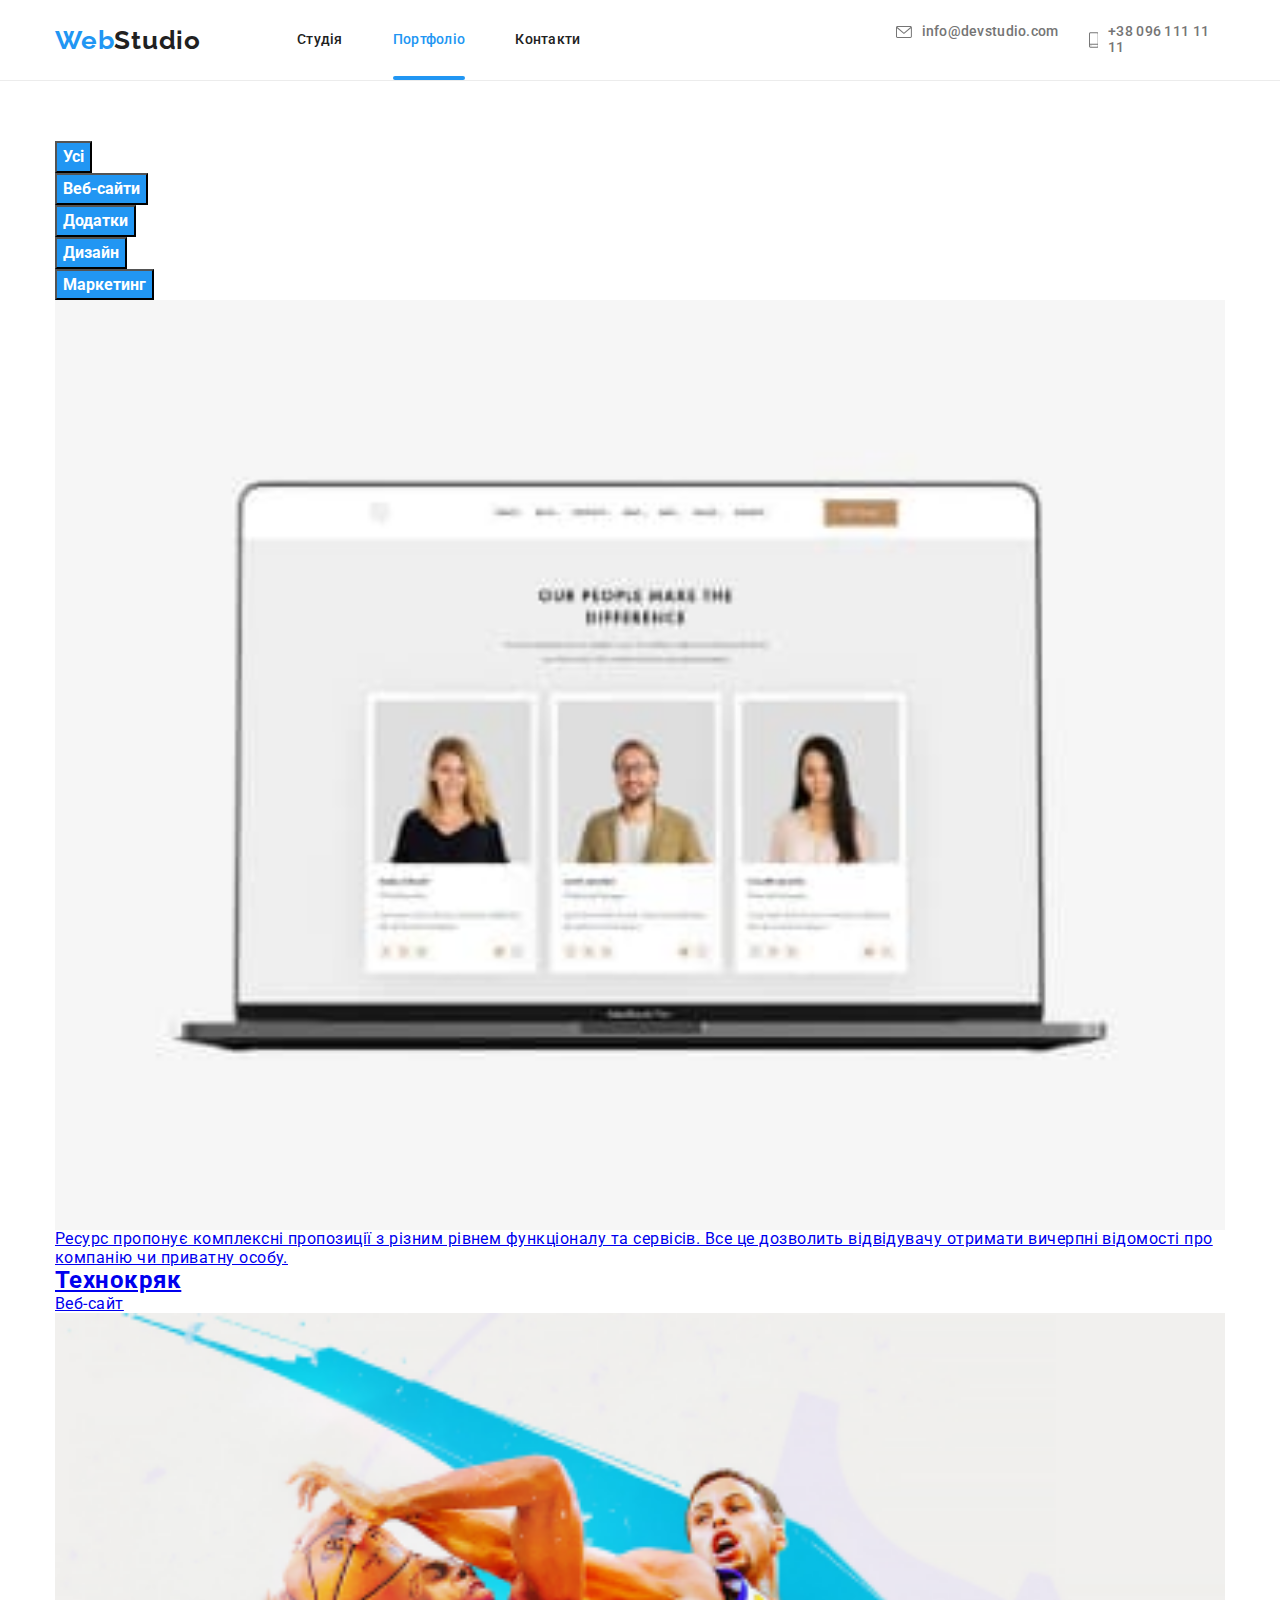
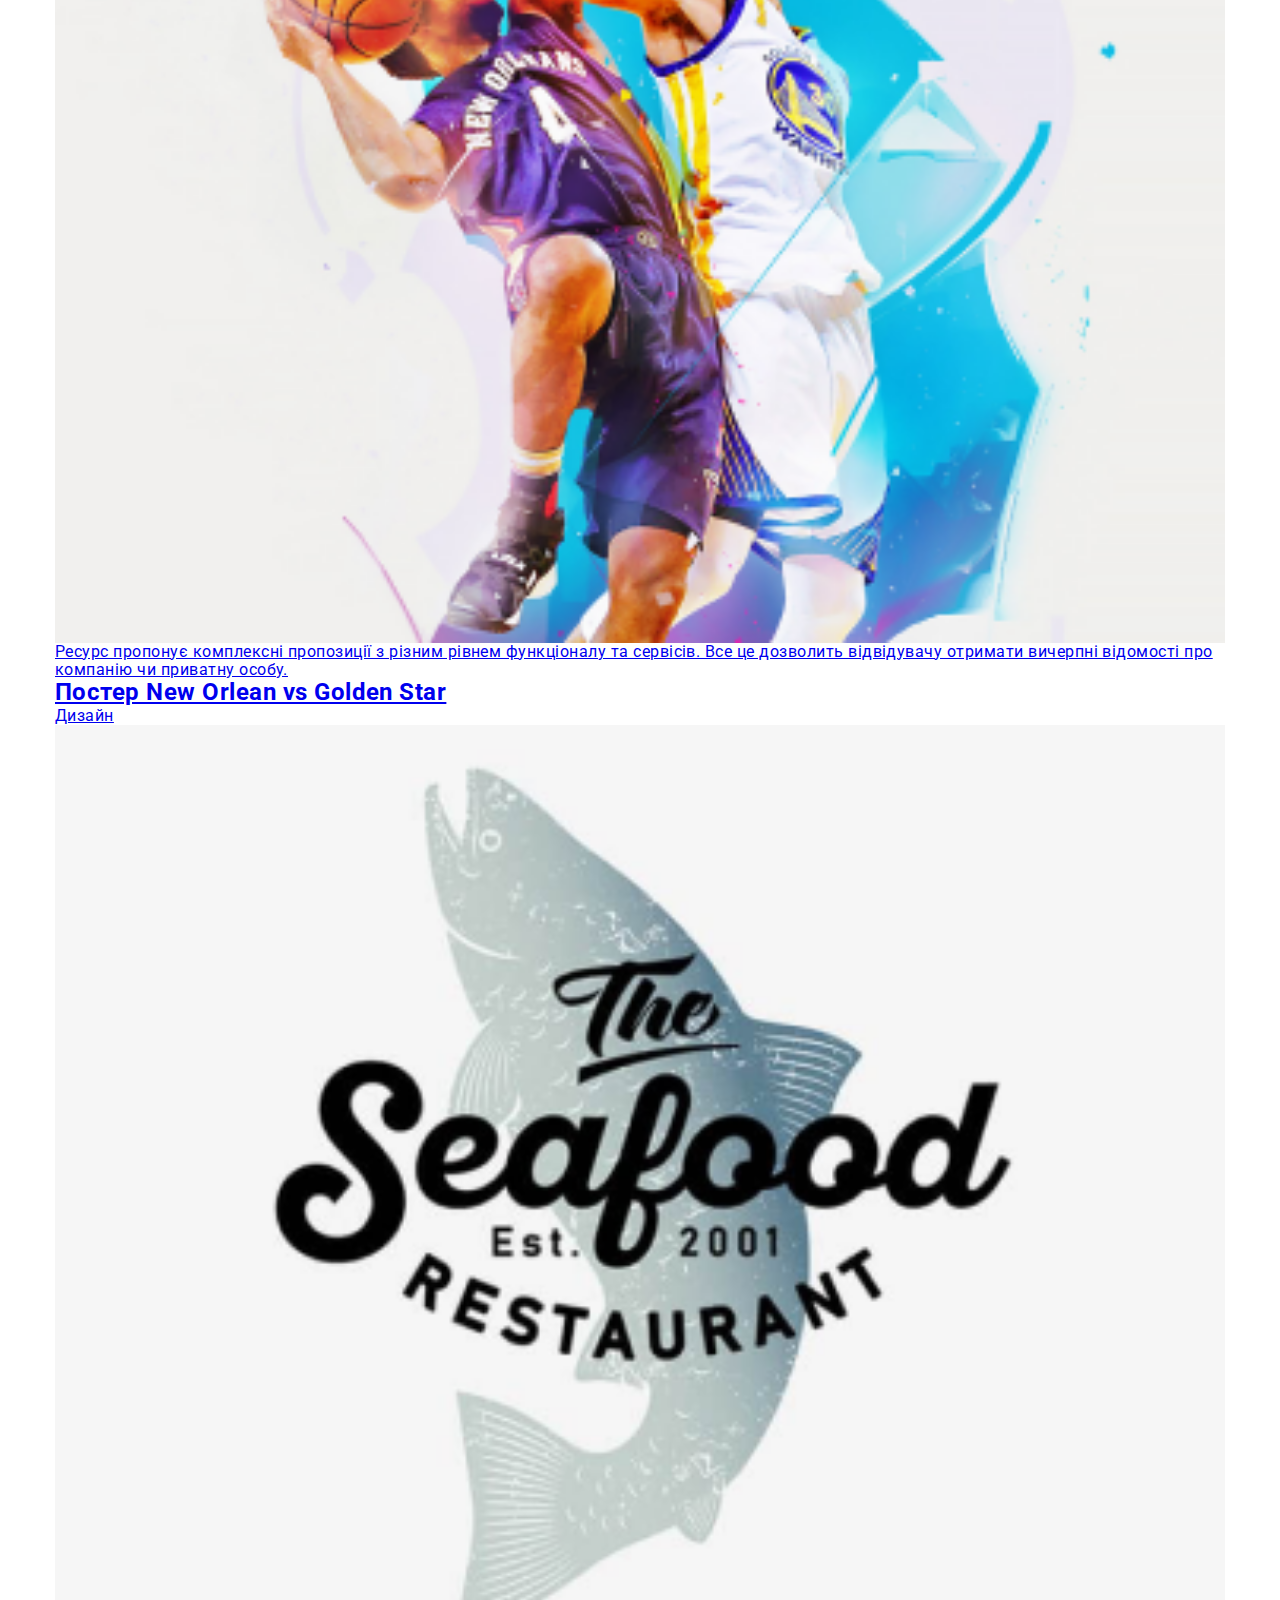
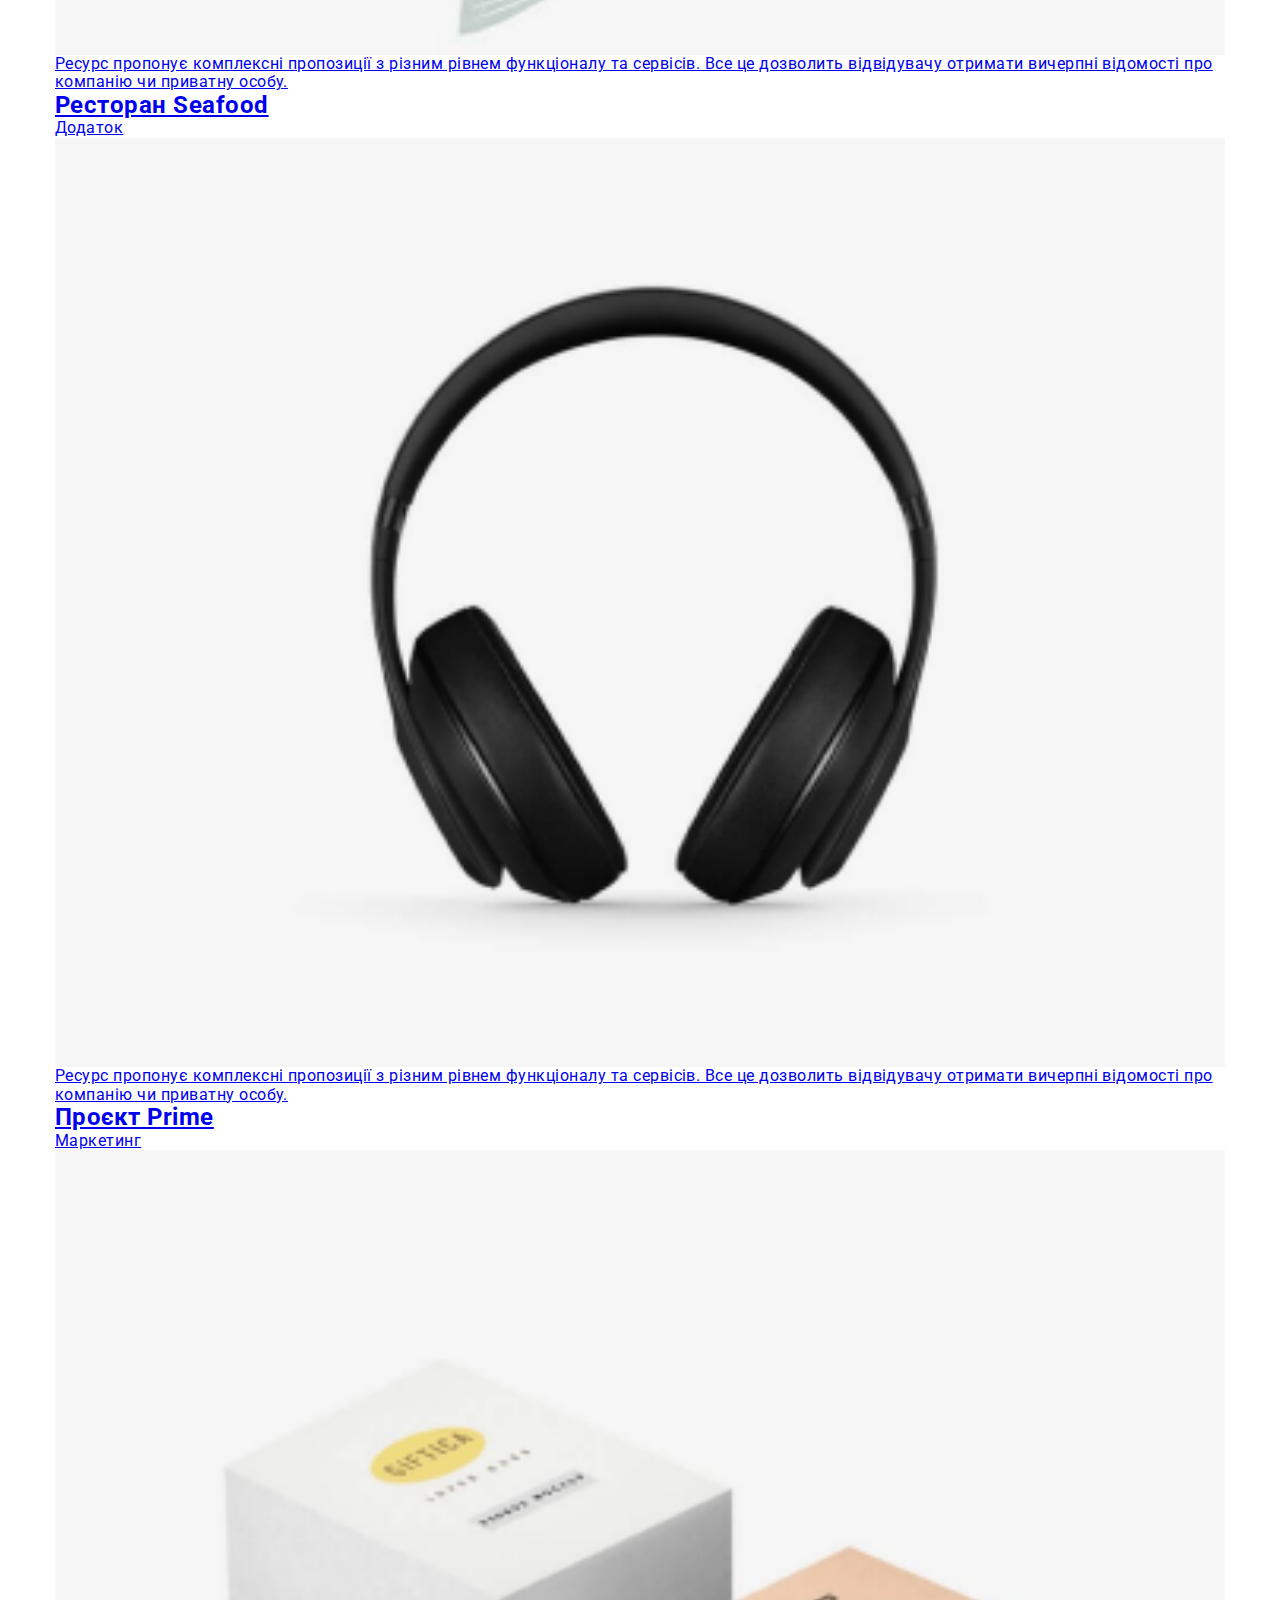
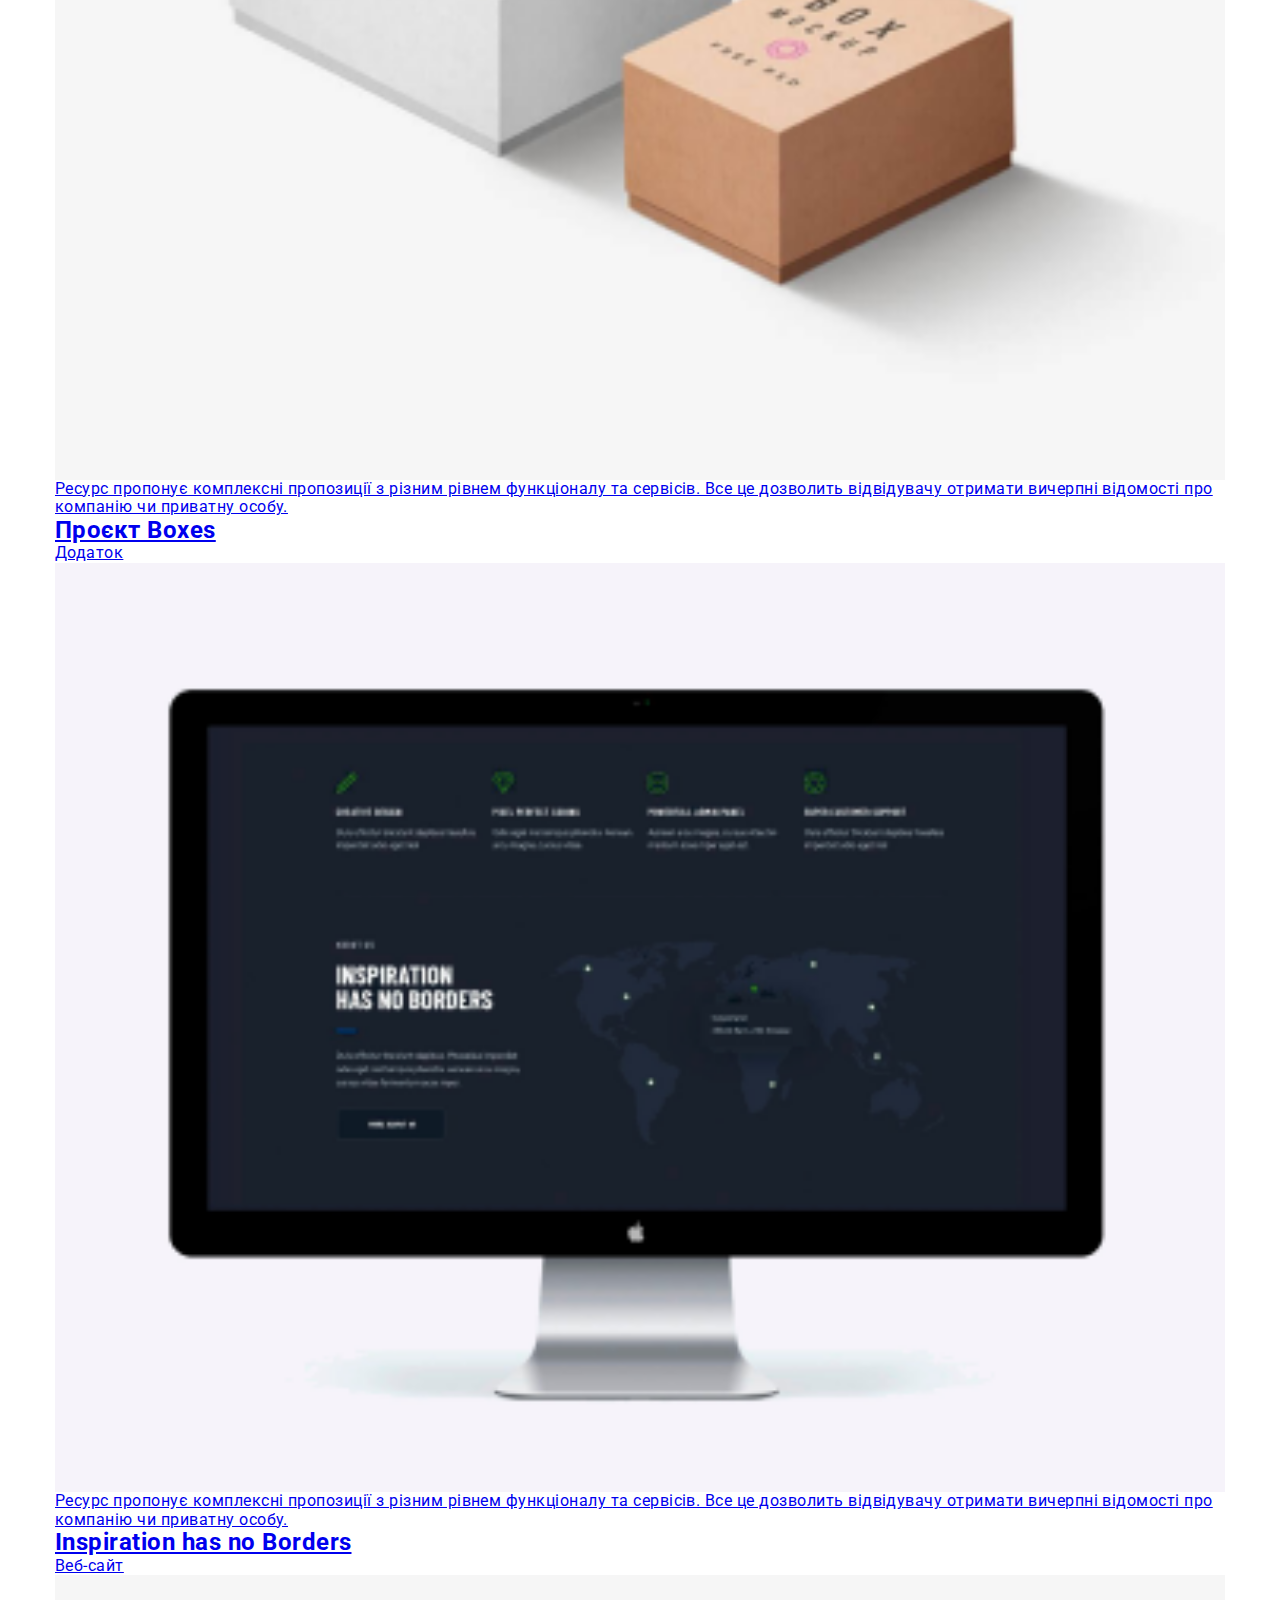
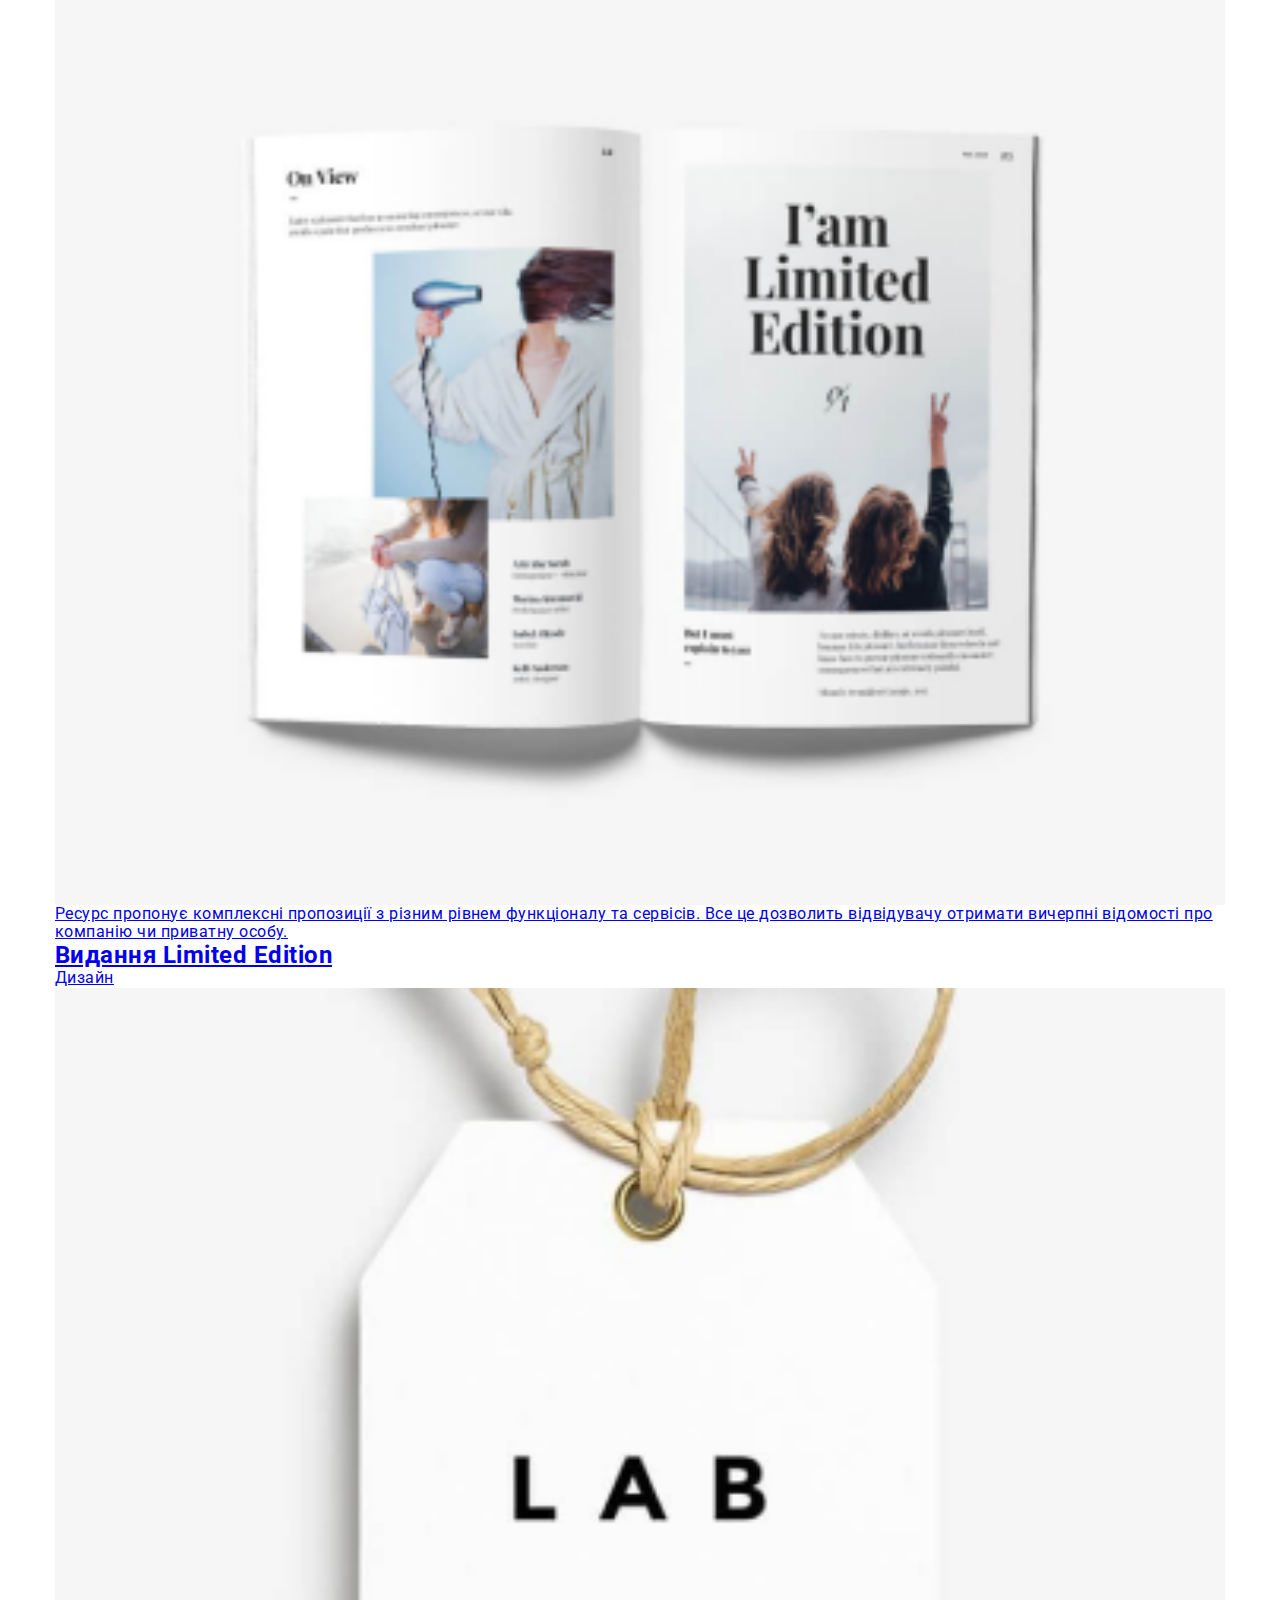
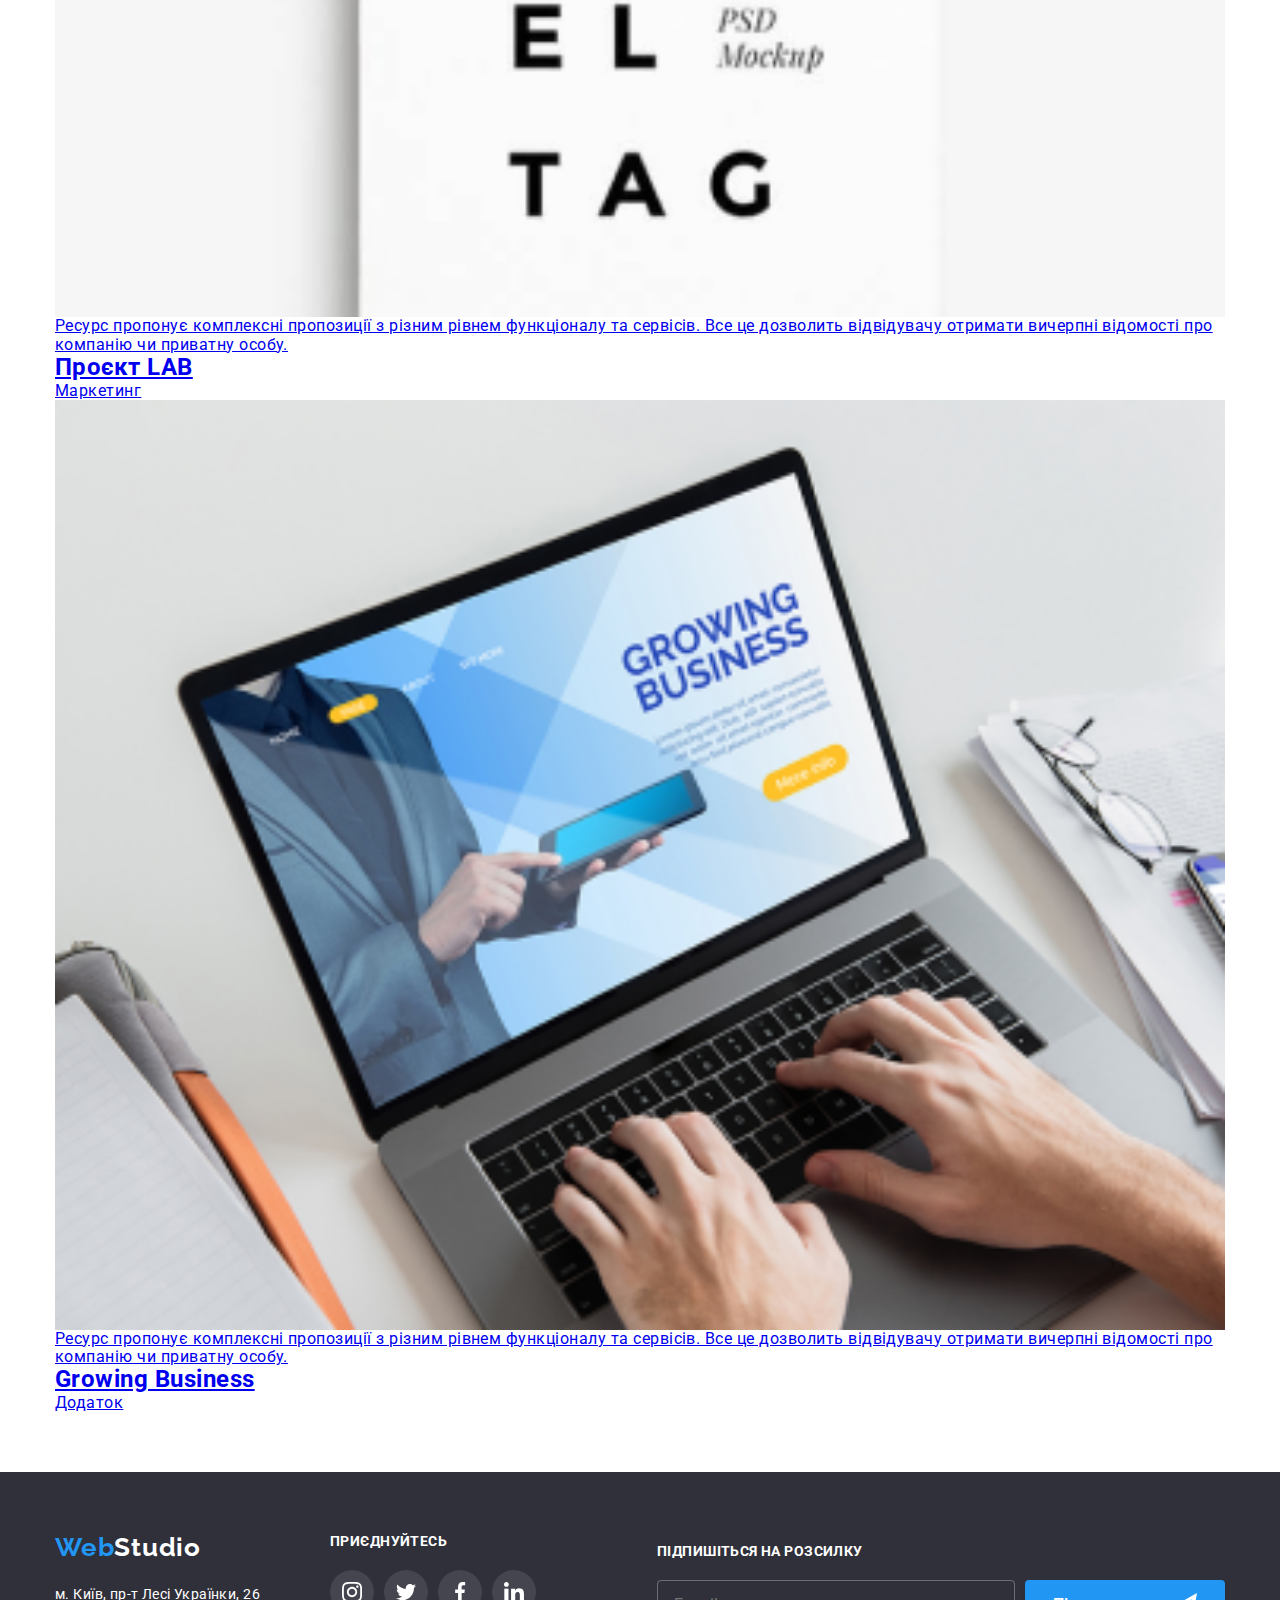
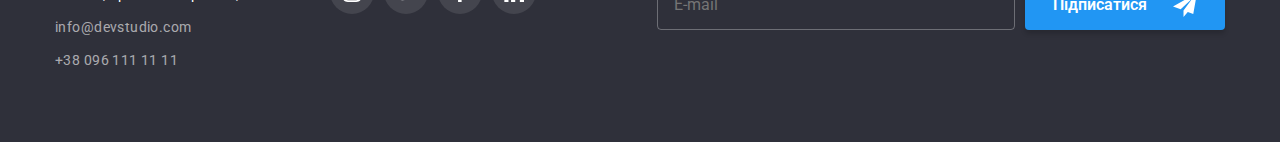
<file: portfolio.html>
<!DOCTYPE html>
<html lang="uk">
  <head>
    <meta charset="UTF-8" />
    <meta http-equiv="X-UA-Compatible" content="IE=edge" />
    <meta name="viewport" content="width=device-width, initial-scale=1.0" />
    <title>WebStudio</title>
    <link
      href="https://fonts.googleapis.com/css2?family=Raleway:wght@700&family=Roboto:wght@400;500;700;900&display=swap"
      rel="stylesheet"
    />
    <link
      rel="stylesheet"
      href="https://cdnjs.cloudflare.com/ajax/libs/modern-normalize/1.1.0/modern-normalize.min.css"
    />
    <link rel="stylesheet" href="./css/styles.css" />
  </head>
  <body>
    <header class="page-header">
      <div class="container page-header-container">
        <a href="./index.html" class="logo"><span class="web-logo">Web</span>Studio</a>
        <nav>
          <ul class="site-nav list">
            <li class="item"><a href="./index.html" class="link">Студія</a></li>
            <li class="item"><a href="./portfolio.html" class="link current">Портфоліо</a></li>
            <li class="item"><a href="" class="link">Контакти</a></li>
          </ul>
        </nav>
        <ul class="auth-nav list">
          <li class="item">
            <a href="mailto:info@devstudio.com" class="link">
              <svg class="auth-icon auth-mail" width="16" height="12">
                <use href="./images/icons.svg#icon-envelope"></use></svg
              >info@devstudio.com</a
            >
          </li>
          <li class="item">
            <a href="tel:+380961111111" class="link">
              <svg class="auth-icon auth-tel" width="10" height="16">
                <use href="./images/icons.svg#icon-smartphone"></use></svg
              >+38 096 111 11 11</a
            >
          </li>
        </ul>
      </div>
    </header>
    <main>
      <section class="section">
        <div class="container">
          <h1 class="visually-hidden">Приклади робіт</h1>
          <!-- РАДІОКНОПКИ -->
          <ul class="list button-list">
            <li class="item"><button type="button" class="button secondary">Усі</button></li>
            <li class="item"><button type="button" class="button secondary">Веб-сайти</button></li>
            <li class="item"><button type="button" class="button secondary">Додатки</button></li>
            <li class="item"><button type="button" class="button secondary">Дизайн</button></li>
            <li class="item"><button type="button" class="button secondary">Маркетинг</button></li>
          </ul>
          <!-- ПРОЕКТИ -->
          <ul class="examples">
            <li class="item examples-item">
              <a class="link examples-link" href="./images/portfolio/img.jpg">
                <div class="examples-wrapper">
                  <img
                    class="examples-picture"
                    src="./images/portfolio/img.jpg"
                    alt="Laptop"
                    width="370"
                  />
                  <p class="overlay">
                    Ресурс пропонує комплексні пропозиції з різним рівнем функціоналу та сервісів.
                    Все це дозволить відвідувачу отримати вичерпні відомості про компанію чи
                    приватну особу.
                  </p>
                </div>
                <div class="text-border">
                  <h2 class="title">Технокряк</h2>
                  <p class="text">Веб-сайт</p>
                </div>
              </a>
            </li>
            <li class="item examples-item">
              <a class="link examples-link" href="./images/portfolio/img-1.png">
                <div class="examples-wrapper">
                  <img
                    class="examples-picture"
                    src="./images/portfolio/img-1.png"
                    alt="Basketball"
                    width="370"
                  />
                  <p class="overlay">
                    Ресурс пропонує комплексні пропозиції з різним рівнем функціоналу та сервісів.
                    Все це дозволить відвідувачу отримати вичерпні відомості про компанію чи
                    приватну особу.
                  </p>
                </div>
                <div class="text-border">
                  <h2 class="title">Постер New Orlean vs Golden Star</h2>
                  <p class="text">Дизайн</p>
                </div></a
              >
            </li>
            <li class="item examples-item">
              <a class="link examples-link" href="./images/portfolio/img-2.png">
                <div class="examples-wrapper">
                  <img
                    class="examples-picture"
                    src="./images/portfolio/img-2.png"
                    alt="The Seafood Restaurant"
                    width="370"
                  />
                  <p class="overlay">
                    Ресурс пропонує комплексні пропозиції з різним рівнем функціоналу та сервісів.
                    Все це дозволить відвідувачу отримати вичерпні відомості про компанію чи
                    приватну особу.
                  </p>
                </div>
                <div class="text-border">
                  <h2 class="title">Ресторан Seafood</h2>
                  <p class="text">Додаток</p>
                </div></a
              >
            </li>
            <li class="item examples-item">
              <a class="link examples-link" href="./images/portfolio/img-3.png">
                <div class="examples-wrapper">
                  <img
                    class="examples-picture"
                    src="./images/portfolio/img-3.png"
                    alt="Headphones"
                    width="370"
                  />
                  <p class="overlay">
                    Ресурс пропонує комплексні пропозиції з різним рівнем функціоналу та сервісів.
                    Все це дозволить відвідувачу отримати вичерпні відомості про компанію чи
                    приватну особу.
                  </p>
                </div>
                <div class="text-border">
                  <h2 class="title">Проєкт Prime</h2>
                  <p class="text">Маркетинг</p>
                </div></a
              >
            </li>
            <li class="item examples-item">
              <a class="link examples-link" href="./images/portfolio/img-4.png">
                <div class="examples-wrapper">
                  <img
                    class="examples-picture"
                    src="./images/portfolio/img-4.png"
                    alt="Boxes"
                    width="370"
                  />
                  <p class="overlay">
                    Ресурс пропонує комплексні пропозиції з різним рівнем функціоналу та сервісів.
                    Все це дозволить відвідувачу отримати вичерпні відомості про компанію чи
                    приватну особу.
                  </p>
                </div>
                <div class="text-border">
                  <h2 class="title">Проєкт Boxes</h2>
                  <p class="text">Додаток</p>
                </div></a
              >
            </li>
            <li class="item examples-item">
              <a class="link examples-link" href="./images/portfolio/img-5.png">
                <div class="examples-wrapper">
                  <img
                    class="examples-picture"
                    src="./images/portfolio/img-5.png"
                    alt="Monitor"
                    width="370"
                  />
                  <p class="overlay">
                    Ресурс пропонує комплексні пропозиції з різним рівнем функціоналу та сервісів.
                    Все це дозволить відвідувачу отримати вичерпні відомості про компанію чи
                    приватну особу.
                  </p>
                </div>
                <div class="text-border">
                  <h2 class="title">Inspiration has no Borders</h2>
                  <p class="text">Веб-сайт</p>
                </div></a
              >
            </li>
            <li class="item examples-item">
              <a
                class="link examples-link"
                class="example-link"
                href="./images/portfolio/img-6.png"
              >
                <div class="examples-wrapper">
                  <img
                    class="examples-picture"
                    src="./images/portfolio/img-6.png"
                    alt="Journal"
                    width="370"
                  />
                  <p class="overlay">
                    Ресурс пропонує комплексні пропозиції з різним рівнем функціоналу та сервісів.
                    Все це дозволить відвідувачу отримати вичерпні відомості про компанію чи
                    приватну особу.
                  </p>
                </div>
                <div class="text-border">
                  <h2 class="title">Видання Limited Edition</h2>
                  <p class="text">Дизайн</p>
                </div></a
              >
            </li>
            <li class="item examples-item">
              <a class="link examples-link" href="./images/portfolio/img-7.png">
                <div class="examples-wrapper">
                  <img
                    class="examples-picture"
                    src="./images/portfolio/img-7.png"
                    alt="Label"
                    width="370"
                  />
                  <p class="overlay">
                    Ресурс пропонує комплексні пропозиції з різним рівнем функціоналу та сервісів.
                    Все це дозволить відвідувачу отримати вичерпні відомості про компанію чи
                    приватну особу.
                  </p>
                </div>
                <div class="text-border">
                  <h2 class="title">Проєкт LAB</h2>
                  <p class="text">Маркетинг</p>
                </div></a
              >
            </li>
            <li class="item examples-item">
              <a class="link examples-link" href="./images/portfolio/img-8.png">
                <div class="examples-wrapper">
                  <img
                    class="examples-picture"
                    src="./images/portfolio/img-8.png"
                    alt="Keyboard Typing"
                    width="370"
                  />
                  <p class="overlay">
                    Ресурс пропонує комплексні пропозиції з різним рівнем функціоналу та сервісів.
                    Все це дозволить відвідувачу отримати вичерпні відомості про компанію чи
                    приватну особу.
                  </p>
                </div>
                <div class="text-border">
                  <h2 class="title">Growing Business</h2>
                  <p class="text">Додаток</p>
                </div></a
              >
            </li>
          </ul>
        </div>
      </section>
    </main>
    <footer class="list-footer">
      <div class="container all-contacts">
        <div class="footer-lists-container">
          <section>
            <a href="./index.html" class="logo footer"><span class="web-logo">Web</span>Studio</a>
            <address>
              <ul class="list contact">
                <li class="item">
                  <a
                    class="address"
                    href="https://goo.gl/maps/xQ3tT5N6ZBUTE3oR9"
                    target="_blank"
                    rel="noreferrer noopener nofollow"
                    >м. Київ, пр-т Лесі Українки, 26</a
                  >
                </li>
                <li class="item">
                  <a class="info" href="mailto:info@devstudio.com">info@devstudio.com</a>
                </li>
                <li class="item"><a class="info" href="tel:+380961111111">+38 096 111 11 11</a></li>
              </ul>
            </address>
          </section>
          <section class="social-contacts">
            <h3 class="footer-instructions">Приєднуйтесь</h3>
            <ul class="social-list list">
              <li class="social-item">
                <a href="" class="social-link link">
                  <svg class="footer-icon" width="20" height="20">
                    <use href="./images/icons.svg#icon-instagram"></use>
                  </svg>
                </a>
              </li>
              <li class="social-item">
                <a href="" class="social-link link">
                  <svg class="footer-icon" width="20" height="20">
                    <use href="./images/icons.svg#icon-twitter"></use>
                  </svg>
                </a>
              </li>
              <li class="social-item">
                <a href="" class="social-link link">
                  <svg class="footer-icon" width="20" height="20">
                    <use href="./images/icons.svg#icon-facebook"></use>
                  </svg>
                </a>
              </li>
              <li class="social-item">
                <a href="" class="social-link link">
                  <svg class="footer-icon" width="20" height="20">
                    <use href="./images/icons.svg#icon-linkedin"></use>
                  </svg>
                </a>
              </li>
            </ul>
          </section>
        </div>
        <div class="footer-form-container">
          <form>
            <p class="footer-instructions">Підпишіться на розсилку</p>
            <div class="footer-form-wrapper">
              <label class="footer-form-field">
                <input
                  type="mail"
                  class="footer-form-input"
                  name="user_email"
                  placeholder="E-mail"
                />
              </label>
              <button type="submit" class="footer-submit-button">
                Підписатися<svg class="footer-icon-send" width="24" height="24">
                  <use href="./images/icons.svg#icon-icon-send"></use>
                </svg>
              </button>
            </div>
          </form>
        </div>
      </div>
    </footer>
    <script src="./js/modal.js"></script>
  </body>
</html>
</file>
<file: css/styles.css>
/*breakpoints для адаптиву--480, 768, 1200--*/
/*змінні для кольору та переходів*/
:root {
  --primary-text-color: #757575;
  --secondary-text-color: #212121;
  --accent-color: #2196f3;
  --primary-bg-color: #ffffff;
  --btn-bck-color: #f5f4fa;
  --transition-dur-and-func: 250ms cubic-bezier(0.4, 0, 0.2, 1);
}

/* колір фону #FFFFFF */
/* колір основного тексту: #757575; */
/* другорядний колір тексту #212121; */
/* акцент #2196F3 */

body {
  background-color: var(--primary-bg-color);
  color: var(--primary-text-color);

  font-family: Roboto, sans-serif;
  letter-spacing: 0.03em;
}

/*Обнуляємо стилі заголовків, абзаців, списків */

h1,
h2,
h3,
h4,
h5,
h6 {
  margin: 0;
  padding: 0;
}

p {
  margin: 0;
  padding: 0;
}

img {
  display: block;
  height: auto;
  width: 100%;
  max-width: 100%;
}

ul {
  margin: 0;
  padding: 0;
  list-style: none;
}

button {
  cursor: pointer;
}

/* .list,
.examples {
  margin: 0;
  padding: 0;
} */

.container {
  width: 100%;
  padding-right: 15px;
  padding-left: 15px;
}

@media screen and (min-width: 480px) {
  .container {
    width: 480px;
    margin-left: auto;
    margin-right: auto;
  }
}

@media screen and (min-width: 768px) {
  .container {
    width: 768px;
  }
}

@media screen and (min-width: 1200px) {
  .container {
    width: 1200px;
  }
}

/*---Відступи між секціями---*/

.section {
  padding-bottom: 60px;
  padding-top: 60px;
}

@media screen and (min-width: 1200) {
  .section {
    padding-bottom: 94px;
    padding-top: 94px;
  }
}

/*---Стилі для заголовків---*/
.section .section-title {
  margin-bottom: 30px;
  color: var(--secondary-text-color);
  font-size: 28px;
  text-align: center;
  letter-spacing: 0.03em;
}

@media screen and (min-width: 1200px) {
  .section .section-title {
    margin-bottom: 50px;
    font-size: 36px;
    line-height: 1.17;
  }
}

/* HEADER */

/*---Header mobile---*/

header {
  border-bottom: 1px solid #ececec;
}

@media screen and (max-width: 767px) {
  .site-nav {
    display: none;
  }

  .auth-nav {
    display: none;
  }
}

.page-header-container {
  display: flex;
  align-items: center;
  justify-content: space-between;
}

.page-header {
  padding-top: 16px;
  padding-bottom: 16px;
}

@media screen and (min-width: 768px) {
  .page-header {
    padding-top: 0px;
    padding-bottom: 0px;
  }
}

/*---Лого---*/

.logo {
  display: inline-block;
  margin-right: auto;

  color: var(--secondary-text-color);

  font-family: Raleway, sans-serif;
  letter-spacing: 0.03em;
  font-weight: 700;
  font-size: 24px;
  line-height: 1.17;
  text-decoration: none;
}

@media screen and (min-width: 1200px) {
  .logo {
    font-size: 26px;
    line-height: 1.19;
  }
}

.web-logo {
  color: var(--accent-color);
}

/*---Header планшет та десктоп---*/
/*---Site-nav---*/
@media screen and (min-width: 768px) {
  .main-nav {
    display: flex;
    align-items: center;
  }

  .site-nav {
    display: flex;
    margin-left: 96px;
  }

  .site-nav .item:not(:last-child) {
    margin-right: 50px;
  }

  .site-nav .link {
    display: block;
    padding-top: 32px;
    padding-bottom: 32px;

    color: var(--secondary-text-color);

    font-size: 14px;
    font-weight: 500;
    line-height: 1.14;
    letter-spacing: 0.02em;
    text-decoration: none;

    transition-duration: 250ms;
    transition-timing-function: cubic-bezier(0.4, 0, 0.2, 1);
  }

  .site-nav .link:hover,
  .site-nav .link:focus {
    color: var(--accent-color);
  }

  .site-nav .current {
    color: var(--accent-color);

    position: relative;
    opacity: 1;
  }

  .site-nav .current::after {
    content: '';
    display: block;
    background-color: var(--accent-color);

    position: absolute;
    margin: 0;
    box-sizing: border-box;
    width: 100%;
    height: 4px;
    border-radius: 2px;
    bottom: 0;
  }

  /* Auth-nav */
  .auth-nav .link {
    display: flex;
    align-items: center;

    color: var(--primary-text-color);

    font-weight: 500;
    font-size: 12px;
    line-height: 1.17;
    letter-spacing: 0.02em;
    text-decoration: none;

    transition-duration: 250ms;
    transition-timing-function: cubic-bezier(0.4, 0, 0.2, 1);
  }

  .auth-nav .link:hover,
  .auth-nav .link:focus {
    color: var(--accent-color);
  }

  .auth-icon {
    margin-right: 8px;
    fill: currentColor;
    display: block;
  }

  .auth-nav .item:not(:last-child) {
    margin-bottom: 10px;
  }
}

@media screen and (min-width: 1200px) {
  .auth-nav {
    display: flex;
    margin-left: auto;
  }

  .auth-nav .item:not(:last-child) {
    margin-right: 30px;
  }

  .auth-nav .link {
    font-size: 14px;
    line-height: 1.14;
  }

  .site-nav {
    margin-right: 315px;
  }

  .auth-icon {
    margin-right: 10px;
  }
}

/* MOBILE MENU */

@media screen and (max-width: 767px) {
  .mobile-menu-button {
    background-color: transparent;
    border: none;
    padding: 0;
    line-height: 0;
  }

  .mobile-menu {
    position: fixed;
    width: 100%;
    height: 100%;
    top: 0;
    left: 0;
    background-color: var(--primary-bg-color);
    z-index: 1000;

    /*---ховаємо мобільне меню---*/
    opacity: 0;
    visability: hidden;
    pointer-events: none;

    transition: var(--transition-dur-and-func);
  }

  .mobile-menu.is-open {
    opacity: 1;
    visability: visible;
    pointer-events: auto;
  }

  .mobile-menu-container {
    position: relative;
    padding-left: 25px;
    padding-top: 48px;
    padding-bottom: 48px;
  }

  .mobile-menu-close-button {
    position: absolute;
    top: 10px;
    right: 15px;
    background-color: transparent;
    border: none;
    padding: 0;
    line-height: 0;
  }

  .mobile-menu-close-icon {
    transition: var(--transition-dur-and-func);
  }

  .mobile-menu-close-icon:hover,
  .mobile-menu-close-icon:focus {
    fill: var(--accent-color);
  }

  .site-nav-mobile .item:not(:last-child) {
    margin-bottom: 32px;
  }

  .site-nav-mobile {
    margin-bottom: 302px;
  }

  .site-nav-mobile .mobile-menu-link {
    color: var(--secondary-text-color);

    font-size: 40px;
    font-weight: 500;
    line-height: 1.17;
    letter-spacing: 0.02em;
    text-decoration: none;

    transition-duration: 250ms;
    transition-timing-function: cubic-bezier(0.4, 0, 0.2, 1);
  }

  .site-nav-mobile .mobile-menu-link:hover,
  .site-nav-mobile .mobile-menu-link:focus {
    color: var(--accent-color);
  }

  .mobile-menu-link-phone {
    display: inline-block;

    margin-bottom: 32px;

    color: var(--accent-color);

    font-size: 34px;
    font-weight: 500;
    line-height: 1.17;
    letter-spacing: 0.02em;
    text-decoration: none;
  }

  .auth-nav-mobile .mobile-menu-link-mail {
    display: inline-block;
    margin-bottom: 64px;

    color: var(--primary-text-color);

    font-size: 24px;
    font-weight: 500;
    line-height: 1.17;
    letter-spacing: 0.02em;
    text-decoration: none;
  }

  .social-mobile {
    display: flex;
    flex-wrap: wrap;
  }

  .social-mobile .item.item:not(:last-child) {
    margin-right: 20px;
  }

  .social-mobile .link {
    position: relative;

    color: var(--accent-color);

    font-size: 18px;
    font-weight: 500;
    line-height: 1.2;
    letter-spacing: 0.02em;
    text-decoration: none;
  }

  .social-mobile .link::after {
    position: absolute;
    top: 8px;

    content: '';
    width: 22px;
    height: 0;
    border: 1px solid rgba(33, 33, 33, 0.2);
    transform: rotate(90deg);
  }
}

/*---Закриваємо мобільне меню для планшету та десктопу---*/

@media screen and (min-width: 768px) {
  .mobile-menu {
    display: none;
  }

  .mobile-menu-button {
    display: none;
  }
}

/*---HERO---*/
.hero {
  max-width: 480px;
  padding-top: 118px;
  padding-bottom: 118px;
  margin: auto;
  background-color: #2f303a;
  background-image: linear-gradient(to right, rgba(47, 48, 58, 0.4), rgba(47, 48, 58, 0.4)),
    url(../images/bg-img/bg-img-mobil.jpg);
  background-repeat: no-repeat;
  background-position: center;
}

@media (min-device-pixel-ratio: 2),
  (-webkit-min-device-pixel-ratio: 2),
  (min-resolution: 192dpi),
  (min-resolution: 2dppx) {
  .hero {
    background-image: linear-gradient(to right, rgba(47, 48, 58, 0.4), rgba(47, 48, 58, 0.4)),
      url(../images/bg-img/bg-img-mobil@2x.jpg);
  }
}
@media (min-device-pixel-ratio: 3),
  (-webkit-min-device-pixel-ratio: 3),
  (min-resolution: 288dpi),
  (min-resolution: 3dppx) {
  .hero {
    background-image: linear-gradient(to right, rgba(47, 48, 58, 0.4), rgba(47, 48, 58, 0.4)),
      url(../images/bg-img/bg-img-mobil@3x.jpg);
  }
}

@media screen and (min-width: 768px) {
  .hero {
    max-width: 768px;
    background-image: linear-gradient(to right, rgba(47, 48, 58, 0.4), rgba(47, 48, 58, 0.4)),
      url(../images/bg-img/bg-img-tablet.jpg);
  }
}

@media screen and (min-width: 768px) and (min-device-pixel-ratio: 2),
  screen and (min-width: 768px) and (-webkit-min-device-pixel-ratio: 2),
  screen and (min-width: 768px) and (min-resolution: 192dpi),
  screen and (min-width: 768px) and (min-resolution: 2dppx) {
  .hero {
    background-image: linear-gradient(to right, rgba(47, 48, 58, 0.4), rgba(47, 48, 58, 0.4)),
      url(../images/bg-img/bg-img-tablet@2x.jpg);
  }
}
@media screen and (min-width: 768px) and (min-device-pixel-ratio: 3),
  screen and (min-width: 768px) and (-webkit-min-device-pixel-ratio: 3),
  screen and (min-width: 768px) and (min-resolution: 288dpi),
  screen and (min-width: 768px) and (min-resolution: 3dppx) {
  .hero {
    background-image: linear-gradient(to right, rgba(47, 48, 58, 0.4), rgba(47, 48, 58, 0.4)),
      url(../images/bg-img/bg-img-tablet@3x.jpg);
  }
}

@media screen and (min-width: 1200px) {
  .hero {
    max-width: 1600px;
    padding-top: 200px;
    padding-bottom: 200px;
    background-image: linear-gradient(to right, rgba(47, 48, 58, 0.4), rgba(47, 48, 58, 0.4)),
      url(../images/bg-img/bg-img-desktop.jpg);
  }
}

@media screen and (min-width: 1200px) and (min-device-pixel-ratio: 2),
  screen and (min-width: 1200px) and (-webkit-min-device-pixel-ratio: 2),
  screen and (min-width: 1200px) and (min-resolution: 192dpi),
  screen and (min-width: 1200px) and (min-resolution: 2dppx) {
  .hero {
    background-image: linear-gradient(to right, rgba(47, 48, 58, 0.4), rgba(47, 48, 58, 0.4)),
      url(../images/bg-img/bg-img-desktop@2x.jpg);
  }
}
@media screen and (min-width: 1200px) and (min-device-pixel-ratio: 3),
  screen and (min-width: 1200px) and (-webkit-min-device-pixel-ratio: 3),
  screen and (min-width: 1200px) and (min-resolution: 288dpi),
  screen and (min-width: 1200px) and (min-resolution: 3dppx) {
  .hero {
    background-image: linear-gradient(to right, rgba(47, 48, 58, 0.4), rgba(47, 48, 58, 0.4)),
      url(../images/bg-img/bg-img-desktop@3x.jpg);
  }
}

.hero-title {
  margin-top: 0;
  margin-bottom: 0;
  padding-bottom: 30px;
  color: var(--primary-bg-color);

  font-weight: 900;
  font-size: 26px;
  line-height: 1.6;
  text-align: center;
  letter-spacing: 0.06em;
  text-transform: uppercase;
}

@media screen and (min-width: 1200px) {
  .hero-title {
    font-size: 44px;
    line-height: 1.36;
  }
}

/* Button */

button {
  background-color: var(--accent-color);
  color: var(--primary-bg-color);

  font-family: Roboto, sans-serif;
  font-style: normal;
  font-weight: 700;
  font-size: 16px;
  line-height: 1.62;
  text-align: center;

  cursor: pointer;
}

.button.primary {
  display: block;
  margin: auto;
  min-width: 200px;
  padding: 10px 24px;
  border-radius: 4px;
  border-style: none;

  font-weight: 700;
  font-size: 16px;
  line-height: 1.88;
  text-align: center;
  letter-spacing: 0.06em;
  text-shadow: 0px 4px 4px rgba(0, 0, 0, 0.25);

  transition: var(--transition-dur-and-func);
}

.button.primary:focus,
.button.primary:hover {
  background-color: #188ce8;
  align-items: center;
}

@media screen and (min-width: 1200px) {
  .button.primary {
    min-width: 216px;
    padding: 10px 32px;
  }
}

/* Advantages  */
.advantages .item {
  width: 100%;
}

.advantages .title {
  margin-bottom: 10px;

  color: var(--secondary-text-color);

  font-size: 14px;
  line-height: 1.14;
  text-transform: uppercase;
}

.advantages .text {
  font-size: 14px;
  line-height: 1.71;
}

.advantages .icon {
  display: flex;
  align-items: center;
  justify-content: center;

  width: 100%;
  height: 120px;
  margin-bottom: 30px;

  background-color: var(--btn-bck-color);
  border-radius: 4px;
}

@media screen and (max-width: 767px) {
  .advantages .title {
    text-align: center;
  }
}

@media screen and (min-width: 768px) {
  .advantages {
    display: flex;
    flex-wrap: wrap;
    margin: -15px;
  }

  .advantages .item {
    width: 354px;
    margin: 15px;
  }
}

@media screen and (min-width: 1200px) {
  .advantages .item {
    width: 270px;
  }
}

/* Projects */
@media screen and (max-width: 1199px) {
  .section-projects {
    display: none;
  }
}

@media screen and (min-width: 1200px) {
  .section-projects {
    padding-top: 0px;
  }

  .section-list {
    display: flex;
    justify-content: space-between;
  }

  .section-projects .item {
    display: block;
    position: relative;
  }

  .section-projects .label {
    display: flex;
    justify-content: center;
    align-items: center;
    bottom: 0;

    position: absolute;
    width: 100%;
    height: 70px;

    font-family: 'Roboto';
    font-style: normal;
    font-weight: 700;
    font-size: 14px;
    line-height: 1.14;
    text-align: center;
    letter-spacing: 0.03em;
    text-transform: uppercase;
    padding: 27, 113;

    color: var(--primary-bg-color);
    background: rgba(47, 48, 58, 0.8);
  }
}

/*---Стилі для приховування елементів---*/

.visually-hidden,
.checkbox {
  position: absolute;
  white-space: nowrap;
  width: 1px;
  height: 1px;
  overflow: hidden;
  border: 0;
  padding: 0;
  clip: rect(0 0 0 0);
  clip-path: inset(50%);
  margin: -1px;
}

/*---Section Team---*/

.section-team {
  background-color: var(--btn-bck-color);
}

.team-list .item {
  padding-bottom: 30px;

  background-color: #fff;
  filter: drop-shadow(0px 4px 4px rgba(0, 0, 0, 0.25));
}

.person-img {
  margin-bottom: 30px;
}

.name {
  margin-bottom: 10px;
  text-align: center;

  color: var(--secondary-text-color);
  font-size: 16px;
  line-height: 1.7;
  letter-spacing: 0.03em;
}

.position {
  margin-bottom: 16px;
  text-align: center;

  color: var(--primary-text-color);
  font-size: 16px;
  line-height: 1.7;
  letter-spacing: 0.03em;
}

.section-list .social-list {
  display: flex;
  justify-content: center;
  align-content: center;
}

.section-list .social-item {
  margin-right: 10px;
  width: 44px;
  height: 44px;
}

.section-list .social-item:last-child {
  margin-right: 0px;
}

.social-list .social-link {
  width: 100%;
  height: 100%;

  display: flex;
  align-items: center;
  justify-content: center;
  align-content: center;

  color: rgba(175, 177, 184, 1);
  background-color: var(--primary-bg-color);
  border-radius: 50%;

  transition: var(--transition-dur-and-func);
}

.section-list .social-icon {
  fill: currentColor;

  transition: background-color var(--transition-dur-and-func);
}

.section-list .social-link:hover,
.section-list .social-link:focus {
  background-color: var(--accent-color);
  color: var(--primary-bg-color);
}

.section-list .social-link:hover .social-icon,
.section-list .social-link:focus .social-icon {
  fill: currentColor;
}

@media screen and (max-width: 767px) {
  .section-list .item:not(:last-child) {
    margin-bottom: 30px;
  }
}

@media screen and (min-width: 768px) and (max-width: 1199px) {
  .section-list {
    display: flex;
    flex-wrap: wrap;
    margin: -15px;
  }

  .section-list .item {
    width: 354px;
    margin: 15px;
  }
}

@media screen and (min-width: 1200px) {
  .section-list {
    display: flex;
  }

  .section-list .item:not(:last-child) {
    margin-right: 30px;
  }
}

/*---Section CLIENTS---*/

@media screen and (max-width: 767px) {
  .clients-list {
    display: flex;
    flex-wrap: wrap;
    gap: 15px;
  }

  .clients-list .item {
    flex-basis: calc((100% - 30px) / 2);
    height: 92px;
  }
}

@media screen and (min-width: 768px) and (max-width: 1199px) {
  .clients-list {
    display: flex;
    flex-wrap: wrap;
    gap: 15px;
  }

  .clients-list .item {
    flex-basis: calc((100% - 30px) / 3);
    height: 92px;
  }
}

@media screen and (min-width: 1200px) {
  .clients-list {
    display: flex;
    justify-content: space-between;
  }

  .clients-list .item {
    width: 170px;
    height: 92px;
  }
}

.clients-list .link-company {
  display: flex;
  align-items: center;
  justify-content: center;

  width: 100%;
  height: 100%;

  color: #afb1b8;
  border: 1px solid #afb1b8;
  border-radius: 4px;

  transition: background-color var(--transition-dur-and-func);
}

.button-icon {
  fill: currentColor;

  transition: var(--transition-dur-and-func);
}

.clients-list .link-company:hover,
.clients-list .link-company:focus {
  color: var(--accent-color);
  border: 1px solid var(--accent-color);
}

.clients-list .link-company:hover .button-icon,
.clients-list .link-company:focus .button-icon {
  fill: currentColor;
}

/*---FOOTER---*/

footer {
  background-color: #2f303a;
}

.logo.footer {
  display: block;
  color: var(--primary-bg-color);
  margin-bottom: 20px;
  text-align: center;
}

.list-footer {
  padding-top: 60px;
  padding-bottom: 60px;
}

.contact .address {
  display: block;
  text-align: center;
  margin-bottom: 8px;

  color: var(--primary-bg-color);
  font-style: normal;
  font-size: 14px;
  line-height: 1.7;
  letter-spacing: 0.03em;
  text-decoration: none;

  transition: background-color var(--transition-dur-and-func);
}

.contact .info {
  display: inline-block;

  color: rgba(255, 255, 255, 0.6);
  font-style: normal;
  font-size: 14px;
  line-height: 1.71;
  letter-spacing: 0.03em;
  text-decoration: none;

  transition: background-color var(--transition-dur-and-func);
}

.contact .mail-info {
  display: block;
  text-align: center;
  margin-bottom: 8px;
}

.contact .info:hover,
.contact .info:focus,
.contact .address:hover,
.contact .address:focus {
  color: var(--accent-color);

  transition: var(--transition-dur-and-func);
}

.contact .phone-info {
  display: block;
  text-align: center;
  margin-bottom: 60px;
}

.social-list {
  display: flex;
}

.footer-instructions {
  display: block;
  text-align: center;

  margin-bottom: 20px;

  color: var(--primary-bg-color);

  text-transform: uppercase;
  font-weight: 700;
  font-size: 14px;
  letter-spacing: 0.03em;
  line-height: 1.17;
}

.social-contacts .social-item {
  width: 44px;
  height: 44px;
  margin-right: 10px;
}

.social-contacts .social-item:last-child {
  margin-right: 0px;
}

.social-contacts .social-link {
  width: 100%;
  height: 100%;
  background-color: rgba(255, 255, 255, 0.1);
  color: var(--btn-bck-color);
  border-radius: 50%;
  display: flex;
  align-items: center;
  justify-content: center;
  align-content: center;

  transition: var(--transition-dur-and-func);
}

.social-contacts .social-link:hover,
.social-contacts .social-link:focus {
  background-color: var(--accent-color);
}

.footer-icon {
  fill: var(--primary-bg-color);

  transition: var(--transition-dur-and-func);
}

.social-contacts .social-list {
  margin-bottom: 60px;
  display: flex;
  align-items: center;
  justify-content: center;
}

@media screen and (min-width: 1200px) {
  .logo.footer {
    display: inline-block;
    text-align: start;
  }

  .contact .mail-info {
    display: inline-block;
    text-align: start;
  }

  .contact .phone-info {
    display: inline-block;
    text-align: start;
  }

  .contact .address {
    margin-bottom: 9px;
  }

  .contact .info {
    margin-bottom: 9px;
  }

  .footer-instructions {
    display: inline-block;
    text-align: start;
  }
}

/*Footer Form*/

.footer-form-input {
  width: 100%;
  box-sizing: border-box;
  border: 1px solid rgba(255, 255, 255, 0.3);
  border-radius: 4px;
  color: var(--primary-bg-color);
  padding-top: 15px;
  padding-bottom: 15px;
  padding-left: 16px;
  margin-bottom: 20px;
  background-color: transparent;
  outline: none;
}

@media screen and (min-width: 768px) and (max-width: 1199px) {
  .footer-form-input {
    width: 450px;
  }
}

@media screen and (min-width: 1200px) {
  .footer-form-input {
    width: 358px;
    margin-right: 10px;
    margin-bottom: 0;
  }
}

.footer-form-input::placeholder {
  text-color: rgba(255, 255, 255, 0.6);
  font-size: 16px;
  line-height: 1.25;
  font-weight: 400;
}

.footer-submit-button {
  display: flex;
  align-items: center;
  justify-content: space-between;
  width: 200px;
  padding-top: 10px;
  padding-bottom: 10px;
  padding-left: 28px;
  padding-right: 28px;
  font-size: 16px;
  font-weight: 600;
  line-height: 1.8;
  border: none;
  background-color: #2196f3;
  box-shadow: 0px 4px 4px rgba(0, 0, 0, 0.15);
  border-radius: 4px;
  transition: background-color 250ms (0.4, 0, 0.2, 1);
}

@media screen and (max-width: 1199px) {
  .footer-submit-button {
    margin: 0 auto;
  }
}

.footer-submit-button:hover,
.footer-submit-button:focus {
  background-color: #188ce8;
}

@media screen and (min-width: 768px) {
  /* .footer-form-container {
    display: flex;
    justify-content: space-between;
    align-items: center;
  } */

  .footer-lists-container {
    display: flex;
    justify-content: space-between;
  }
}

@media screen and (min-width: 768px) and (max-width: 1199px) {
  .all-contacts {
    display: flex;
    flex-wrap: wrap;
    align-items: baseline;
    justify-content: space-around;
  }
}

@media screen and (min-width: 1200px) {
  .all-contacts {
    display: flex;
    align-items: baseline;
    justify-content: space-between;
  }

  .all-contacts .social-contacts {
    margin-left: 70px;
    margin-right: 93px;
  }

  .social-contacts .social-list {
    display: flex;
  }

  .footer-form-wrapper {
    display: flex;
  }
}

/*--Modal Window--*/

.backdrop {
  position: fixed;
  width: 100%;
  height: 100%;
  top: 0;
  left: 0;
  background-color: rgba(0, 0, 0, 0.5);
  z-index: 100;

  transition: opacity 250ms linear, visibility 250ms linear;
}

.backdrop.is-hidden {
  opacity: 0;
  visibility: hidden;
  pointer-events: none;
}

.backdrop.is-hidden .modal {
  transform: opacity 250ms linear, visibility 250ms linear;
}

.modal {
  position: absolute;
  top: 50%;
  left: 50%;
  transform: translate(-50%, -50%);

  width: calc(100% - 30px);
  height: 609px;

  background-color: var(--primary-bg-color);
  box-shadow: 0px 1px 3px rgba(0, 0, 0, 0.12), 0px 1px 1px rgba(0, 0, 0, 0.14),
    0px 2px 1px rgba(0, 0, 0, 0.2);
  border-radius: 4px;

  transition: opacity 250ms linear, visibility 250ms linear;

  padding: 40px;
}

@media screen and (min-width: 768px) {
  .modal {
    width: 450px;
  }
}

@media screen and (min-width: 1200px) {
  .modal {
    width: 528px;
    height: 581px;
  }
}

.modal-close-button {
  display: flex;
  justify-content: center;
  align-items: center;

  background-color: transparent;
  border: 1px solid rgba(0, 0, 0, 0.1);
  width: 30px;
  height: 30px;
  border-radius: 50%;
  padding: 0;

  position: absolute;
  right: 8px;
  top: 8px;
  transition: fill-color 250ms cubic-bezier(0.4, 0, 0.2, 1);
}

.modal-close-button:hover,
.modal-close-button:focus {
  fill: var(--accent-color);
}

/*Forms*/
.modal-form {
  display: flex;
  flex-direction: column;
}

.form-field {
  position: relative;
  margin-bottom: 10px;
}

.form-label {
  font-weight: 400;
  font-size: 12px;
  line-height: 1.17;
  margin-bottom: 4px;
  color: rgba(117, 117, 117, 1);
  display: block;
}

.form-input {
  width: 100%;
  margin: 0;
  padding: 12px;
  padding-left: 42px;
  font: inherit;
  border-radius: 3px;
  border: 1px solid rgba(33, 33, 33, 0.2);
  border-radius: 4px;
  transition: border-color 250ms cubic-bezier(0.4, 0, 0.2, 1);
}

.form-input:focus {
  outline: none;
  border-color: var(--accent-color);
}

.form-input:focus + .form-icon {
  fill: var(--accent-color);
}

.form-input-wrapper {
  position: relative;
}

.form-icon {
  position: absolute;
  top: 50%;
  left: 15px;
  transform: translateY(-50%);
  display: block;
  transition: fill-color 250ms cubic-bezier(0.4, 0, 0.2, 1);
}

.modal-form-instructions {
  text-align: center;
  font-weight: 700;
  font-size: 20px;
  line-height: 1.17;
  margin-bottom: 12px;
  color: rgba(33, 33, 33, 1);
}

.form-comment {
  resize: none;
  width: 100%;
  height: 120px;
  padding-top: 12px;
  padding-bottom: 12px;
  padding-left: 16px;
  padding-right: 16px;
  transition: border-color 250ms cubic-bezier(0.4, 0, 0.2, 1);
  border-radius: 4px;
}

.form-comment:focus {
  outline: none;
  border-color: var(--accent-color);
}

/*---DESKTOP STYLES---*/

.form-comment::placeholder {
  color: rgba(117, 117, 117, 0.5);
}

.checkbox-label::before {
  display: block;
  width: 16px;
  height: 15px;
  background-image: url('../images/rectangular.svg');
  content: '';
  cursor: pointer;
  margin-right: 9px;
  border-radius: 2px;
}

.form-checkbox-input:checked + .checkbox-label::before {
  border-radius: 2px;
  background-image: url('./images/check.svg');
  background-color: #2196f3;
  border: 1.25px solid #2196f3;
  background-image: url(../images/check.svg);
  background-repeat: no-repeat;
  background-position: 50% 50%;
  background-size: 10px 8px;
}

.checkbox-label {
  display: flex;
  align-items: center;
  margin-bottom: 30px;
  font-size: 14px;
}

@media screen and (max-width: 1199px) {
  .checkbox-label {
    font-size: 8px;
  }
}

.form-submit-button {
  min-width: 200px;
  padding-right: 52px;
  padding-left: 52px;
  padding-top: 10px;
  padding-bottom: 10px;
  align-self: center;
  font-weight: 700;
  border: none;
  background: #2196f3;
  box-shadow: 0px 4px 4px rgba(0, 0, 0, 0.15);
  border-radius: 4px;
}

.form-submit-button:hover,
.form-submit-button:focus {
  background: #188ce8;
  transition: background-color 250ms cubic-bezier(0.4, 0, 0.2, 1);
}
</file>
